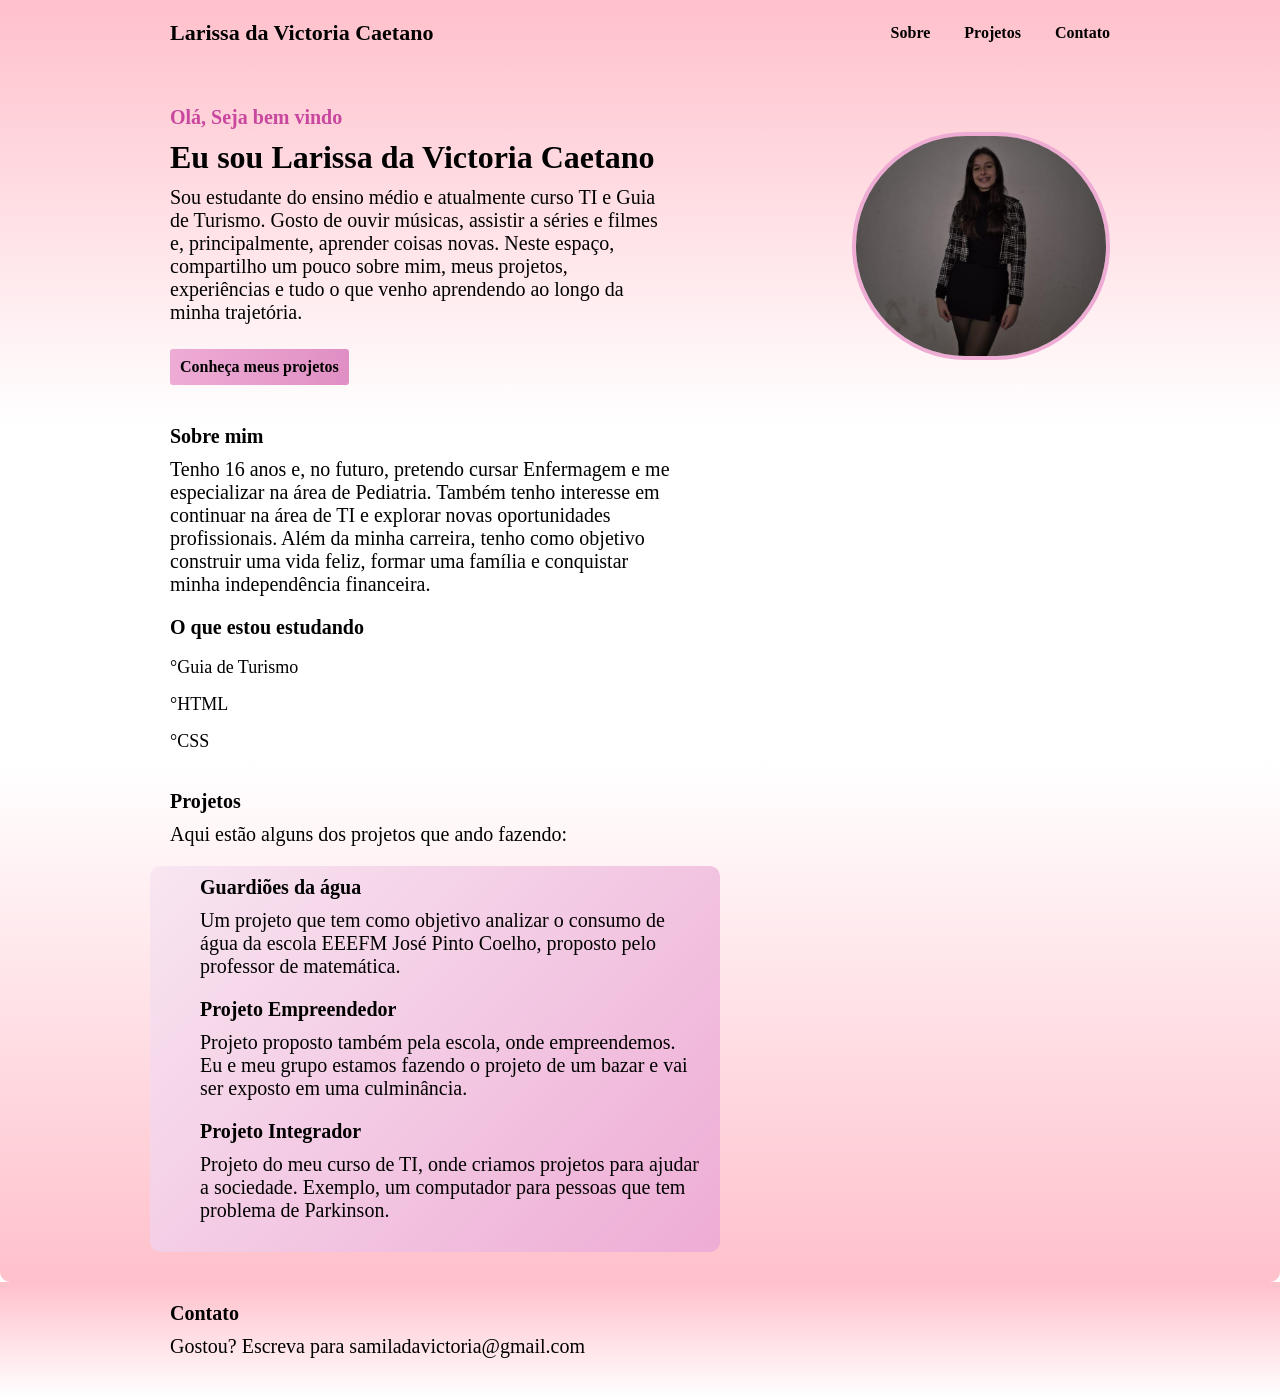
<file: text.html>
<!DOCTYPE html>
<html lang="pt-br">

<head>
    <meta charset="UTF-8">
    <meta name="viewport" content="width=device-width, initial-scale=1.0">
    <title>Larissa/Portifólio</title>
    <link rel="stylesheet" href="teste.css">
</head>

<body>
    <div class="div">

        <div class="div2">
            <h3>Larissa da Victoria Caetano</h3>
            <h3>
                <a href="#sobremim"> Sobre</a>
                <a href="#projetos">Projetos</a>
                <a href="#contato">Contato</a>
            </h3>
        </div>

        <h2 class="ola">
            Olá, Seja bem vindo
        </h2>
        <h1 class="ola">
            Eu sou Larissa da Victoria Caetano
        </h1>
        <img class="img" src="WhatsApp Image 2026-09-30 at 11.04.39 (1).jpeg" alt="Minha Imagem">
        <p class="texto">
            Sou estudante do ensino médio e atualmente curso TI e Guia de Turismo.
            Gosto de ouvir músicas, assistir a séries e filmes e,
            principalmente, aprender coisas novas.
            Neste espaço, compartilho um pouco sobre mim, meus
            projetos, experiências e tudo o que venho aprendendo ao longo da minha trajetória.
        </p>
        <a class="projeto" href="#projetos">
            Conheça meus projetos
        </a>
    </div>
    <div>
        <h1 class="ola" id="sobremim">Sobre mim</h1>
        <p class="texto">Tenho 16 anos e, no futuro, pretendo cursar Enfermagem e me especializar na área de
            Pediatria. Também
            tenho
            interesse em continuar na área de TI e explorar novas oportunidades profissionais. Além da minha
            carreira,
            tenho como objetivo construir uma vida feliz, formar uma família e conquistar minha independência
            financeira.
        </p>

        <h2 class="ola">O que estou estudando </h2>
        <div class="estudos">

            <p>°Guia de Turismo</p>
            <p>°HTML</p>
            <p>°CSS</p>
        </div>
    </div>
    <div class="cor">
        <h2 class="ola" id="projetos">Projetos</h2>
        <p class="texto">
            Aqui estão alguns dos projetos que ando fazendo:
        </p>
        <div class="bloco">
            <h2 class="ola"> Guardiões da água</h2>
            <p class="texto"> Um projeto que tem como objetivo analizar o consumo de água da escola EEEFM José Pinto
                Coelho, proposto
                pelo professor de matemática.
            </p>
            <h2 class="ola"> Projeto Empreendedor</h2>
            <p class="texto"> Projeto proposto também pela escola, onde empreendemos. Eu e meu grupo estamos fazendo o
                projeto de um
                bazar e vai ser exposto em uma culminância.
            </p>
            <h2 class="ola">Projeto Integrador</h2>
            <p class="texto"> Projeto do meu curso de TI, onde criamos projetos para ajudar a sociedade. Exemplo, um
                computador para
                pessoas que tem problema de Parkinson.
            </p>
        </div>
    </div>

    <div class="div4">
        <h2 class="ola" id="contato">Contato</h2>

        <p class="texto">
            Gostou? Escreva para samiladavictoria@gmail.com

        </p>
    </div>


</body>

</html>
</file>
<file: teste.css>
body {
    margin: 0;
    padding: 0;
    box-sizing: border-box;
    display: grid;
    grid-template-columns: 1fr;
    grid-template-rows: auto;
}

body > div {
    padding-left: max(0px, calc(50% - 500px));
    padding-right: max(0px, calc(50% - 500px));
}

.div {
    background: linear-gradient(to bottom, pink, white);
   
    display: grid;
  
    grid-template-columns: 1fr auto;
    padding-bottom: 40px;
}

.div2 {
  
    display: grid;
    grid-template-columns: 1fr auto;
 
    grid-template-rows: auto;
    grid-column: 1 / -1;
    align-items: center;
    gap: 15px;
    color: rgb(0, 0, 0);
    font-size: 20px;
    cursor: pointer;
    padding: 20px 30px;
    margin-bottom: 40px;
}

.div2 h3 {
    margin: 0;
    font-size: 22px;
}

.div2 h3:last-child {
    font-size: 16px;
}

.div2 a {
    color: black;
    text-decoration: none;
    margin-left: 30px;
}

.ola {
    display: grid;
    grid-template-columns: 1fr;
    grid-template-rows: auto;
    margin-left: 30px;
    margin-top: 0;
    margin-bottom: 10px;
    font-size: 20px;
}


.div h2.ola {
    color: #c9489f;
}

.div h1.ola {
    font-size: 32px;
}

.img {
    display: grid;
    grid-template-columns: 50px;
    grid-template-rows: auto;
    border: 4px solid #eeacd5;
    border-radius: 500px;
    width: 250px;
    height: 220px;
    object-fit: cover;
    margin-left: 30px;
   
    margin-right: 30px;
    grid-column: 2;
    grid-row: 2 / span 4;
    align-self: center;
    justify-self: end;
}

.texto {
    display: grid;
    grid-template-columns: 1fr;
    grid-template-rows: auto;
    font-size: 20px;
    width: 500px;
    margin-left: 30px;
    margin-top: 0;
    margin-bottom: 20px;
}

.projeto {
    display: inline-block;
    margin-top: 5px;
    padding: 9px 10px;
    background: linear-gradient(to right, #eeacd5, #e08fc4);
   
    color: rgb(0, 0, 0);
    text-decoration: none;
    font-weight: bold;
    border-radius: 3px;
    margin-left: 30px;
    cursor: pointer;
}


.div > .ola,
.div > .texto,
.div > .projeto {
    grid-column: 1;
}

.div > .projeto {
    justify-self: start;
}

.estudos {
    display: flex;
    font-size: 18px;
    width: 300px;
    margin-left: 30px;
    flex-direction: column;
}

.estudos p {
    margin: 8px 0;
}

.cor {
    background: linear-gradient(to bottom, white, pink);
   
    padding-top: 30px;
    padding-bottom: 30px;
    border-radius: 10px;
}

.bloco {
    display: inline-block;
    margin-left: 10px;
    padding: 10px 20px;
    background: linear-gradient(135deg, #f8e6f1, #eeacd5);
 
    color: rgb(0, 0, 0);
    text-decoration: none;
    border-radius: 10px;
    transform: translateX(-90spx);
}

.div4 {
    background: linear-gradient(to bottom, pink, white);
   
    grid-template-columns: 1fr;
    grid-template-rows: auto;
    gap: 5px;
    color: rgb(0, 0, 0);
    padding-top: 20px;
    padding-bottom: 20px;
}


@media (max-width: 700px) {
    .div {
        grid-template-columns: 1fr;
    }

    .div2 {
        grid-template-columns: 1fr;
        justify-items: center;
    }

    .img {
        grid-column: 1;
        grid-row: auto;
        order: 1;
        justify-self: center;
        margin-right: 30px;
    }

    .texto {
        width: auto;
        margin-right: 30px;
    }
}
</file>
